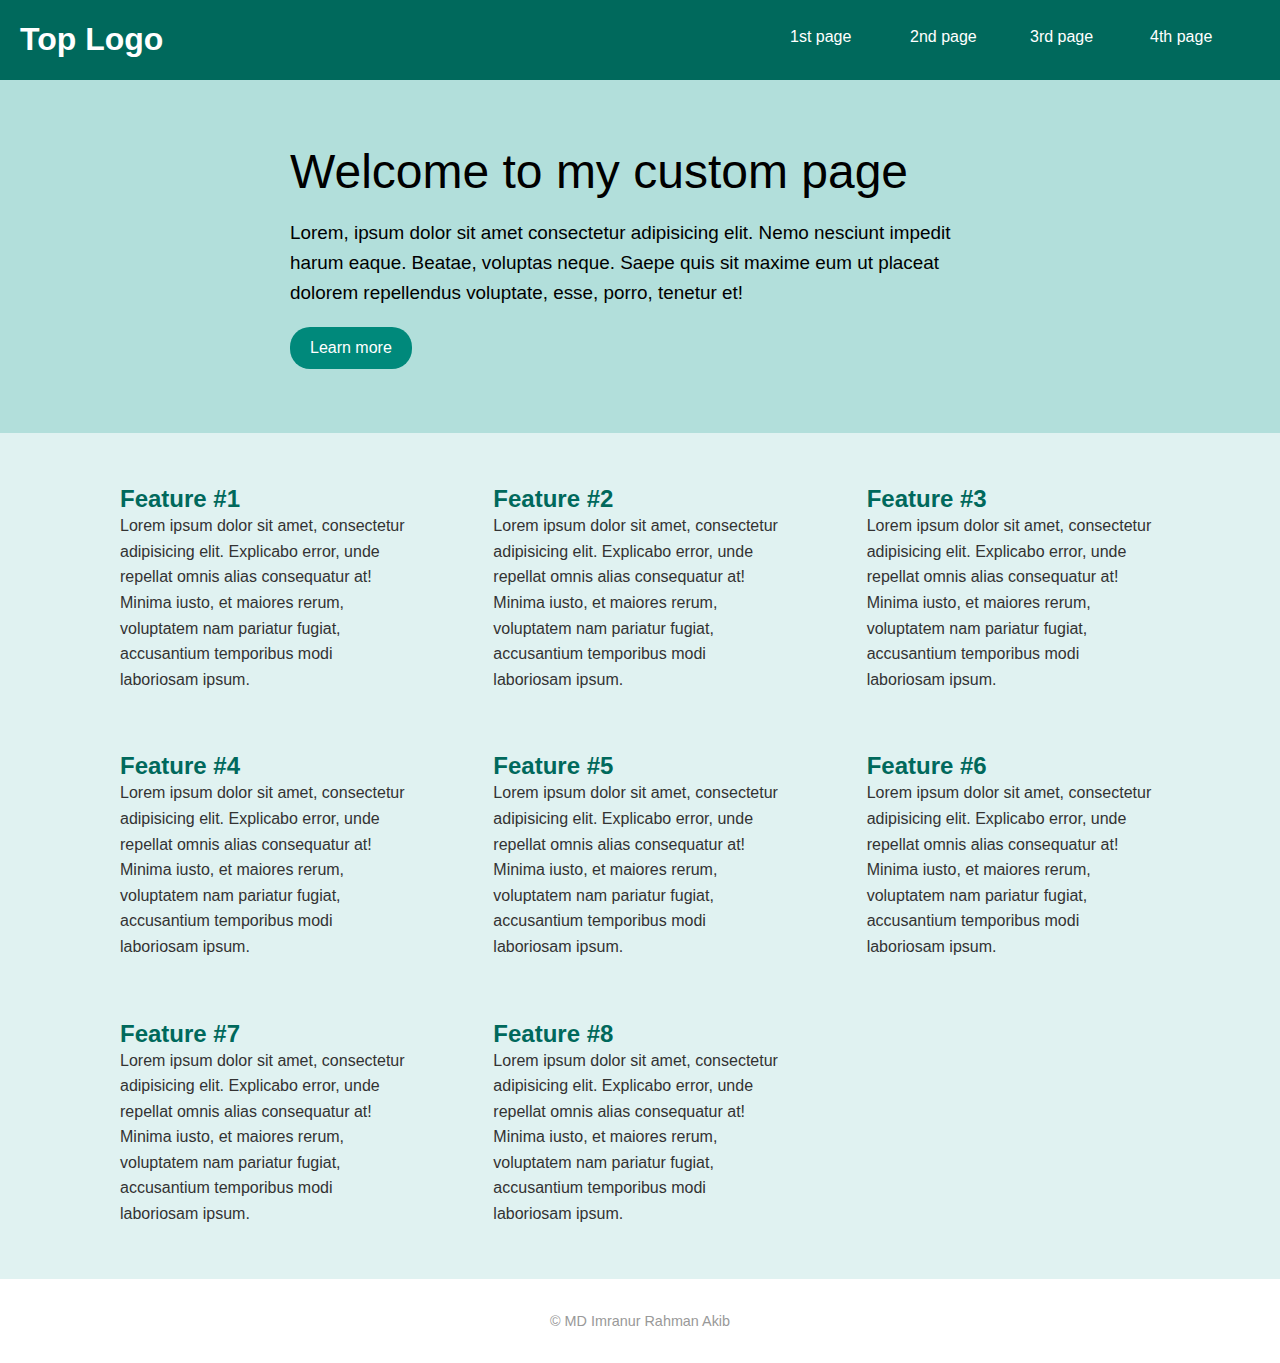
<file: index.html>
<html lang="en">

<head>
    <meta charset="UTF-8">
    <meta name="viewport" content="width=device-width, initial-scale=1.0">
    <title>Test Website</title>
    <link rel="stylesheet" href="index.css">
    <link rel="stylesheet" href="https://cdnjs.cloudflare.com/ajax/libs/animate.css/4.1.1/animate.min.css"/>
</head>

<body>

    <div class="toppage">
        <h1 class="animate__animated animate__bounceIn">Top Logo</h1>
        <ul class="toplinks">
            <li><a href="#">1st page</a></li>
            <li><a href="#">2nd page</a></li>
            <li><a href="#">3rd page</a></li>
            <li><a href="#">4th page</a></li>
        </ul>
    </div>
    <div class="section2">
        <div class="insection2">
            <h1 class="animate__animated animate__fadeInDown animate__delay-2s">Welcome to my custom page</h1>
            <p>Lorem, ipsum dolor sit amet consectetur adipisicing elit. Nemo nesciunt impedit harum eaque. Beatae,
                voluptas neque. Saepe quis sit maxime eum ut placeat dolorem repellendus voluptate, esse, porro, tenetur
                et!</p>
            <a href="about.html" class="btn">Learn more</a>
        </div>
    </div>

    <div class="feature">
        <div class="infeature">
            <div class="item">
                <h2>Feature #1</h2>
                <p>Lorem ipsum dolor sit amet, consectetur adipisicing elit. Explicabo error, unde repellat omnis alias
                    consequatur at! Minima iusto, et maiores rerum, voluptatem nam pariatur fugiat, accusantium
                    temporibus modi laboriosam ipsum.</p>
            </div>
            <div class="item">
                <h2>Feature #2</h2>
                <p>Lorem ipsum dolor sit amet, consectetur adipisicing elit. Explicabo error, unde repellat omnis alias
                    consequatur at! Minima iusto, et maiores rerum, voluptatem nam pariatur fugiat, accusantium
                    temporibus modi laboriosam ipsum.</p>
            </div>
            <div class="item">
                <h2>Feature #3</h2>
                <p>Lorem ipsum dolor sit amet, consectetur adipisicing elit. Explicabo error, unde repellat omnis alias
                    consequatur at! Minima iusto, et maiores rerum, voluptatem nam pariatur fugiat, accusantium
                    temporibus modi laboriosam ipsum.</p>
            </div>
            <div class="item">
                <h2>Feature #4</h2>
                <p>Lorem ipsum dolor sit amet, consectetur adipisicing elit. Explicabo error, unde repellat omnis alias
                    consequatur at! Minima iusto, et maiores rerum, voluptatem nam pariatur fugiat, accusantium
                    temporibus modi laboriosam ipsum.</p>
            </div>
            <div class="item">
                <h2>Feature #5</h2>
                <p>Lorem ipsum dolor sit amet, consectetur adipisicing elit. Explicabo error, unde repellat omnis alias
                    consequatur at! Minima iusto, et maiores rerum, voluptatem nam pariatur fugiat, accusantium
                    temporibus modi laboriosam ipsum.</p>
            </div>
            <div class="item">
                <h2>Feature #6</h2>
                <p>Lorem ipsum dolor sit amet, consectetur adipisicing elit. Explicabo error, unde repellat omnis alias
                    consequatur at! Minima iusto, et maiores rerum, voluptatem nam pariatur fugiat, accusantium
                    temporibus modi laboriosam ipsum.</p>
            </div>
            <div class="item">
                <h2>Feature #7</h2>
                <p>Lorem ipsum dolor sit amet, consectetur adipisicing elit. Explicabo error, unde repellat omnis alias
                    consequatur at! Minima iusto, et maiores rerum, voluptatem nam pariatur fugiat, accusantium
                    temporibus modi laboriosam ipsum.</p>
            </div>
            <div class="item">
                <h2>Feature #8</h2>
                <p>Lorem ipsum dolor sit amet, consectetur adipisicing elit. Explicabo error, unde repellat omnis alias
                    consequatur at! Minima iusto, et maiores rerum, voluptatem nam pariatur fugiat, accusantium
                    temporibus modi laboriosam ipsum.</p>
            </div>
        </div>
    </div>

    <div class="footer">
        <p>&copy; MD Imranur Rahman Akib</p>
    </div>
</body>

</html>
</file>
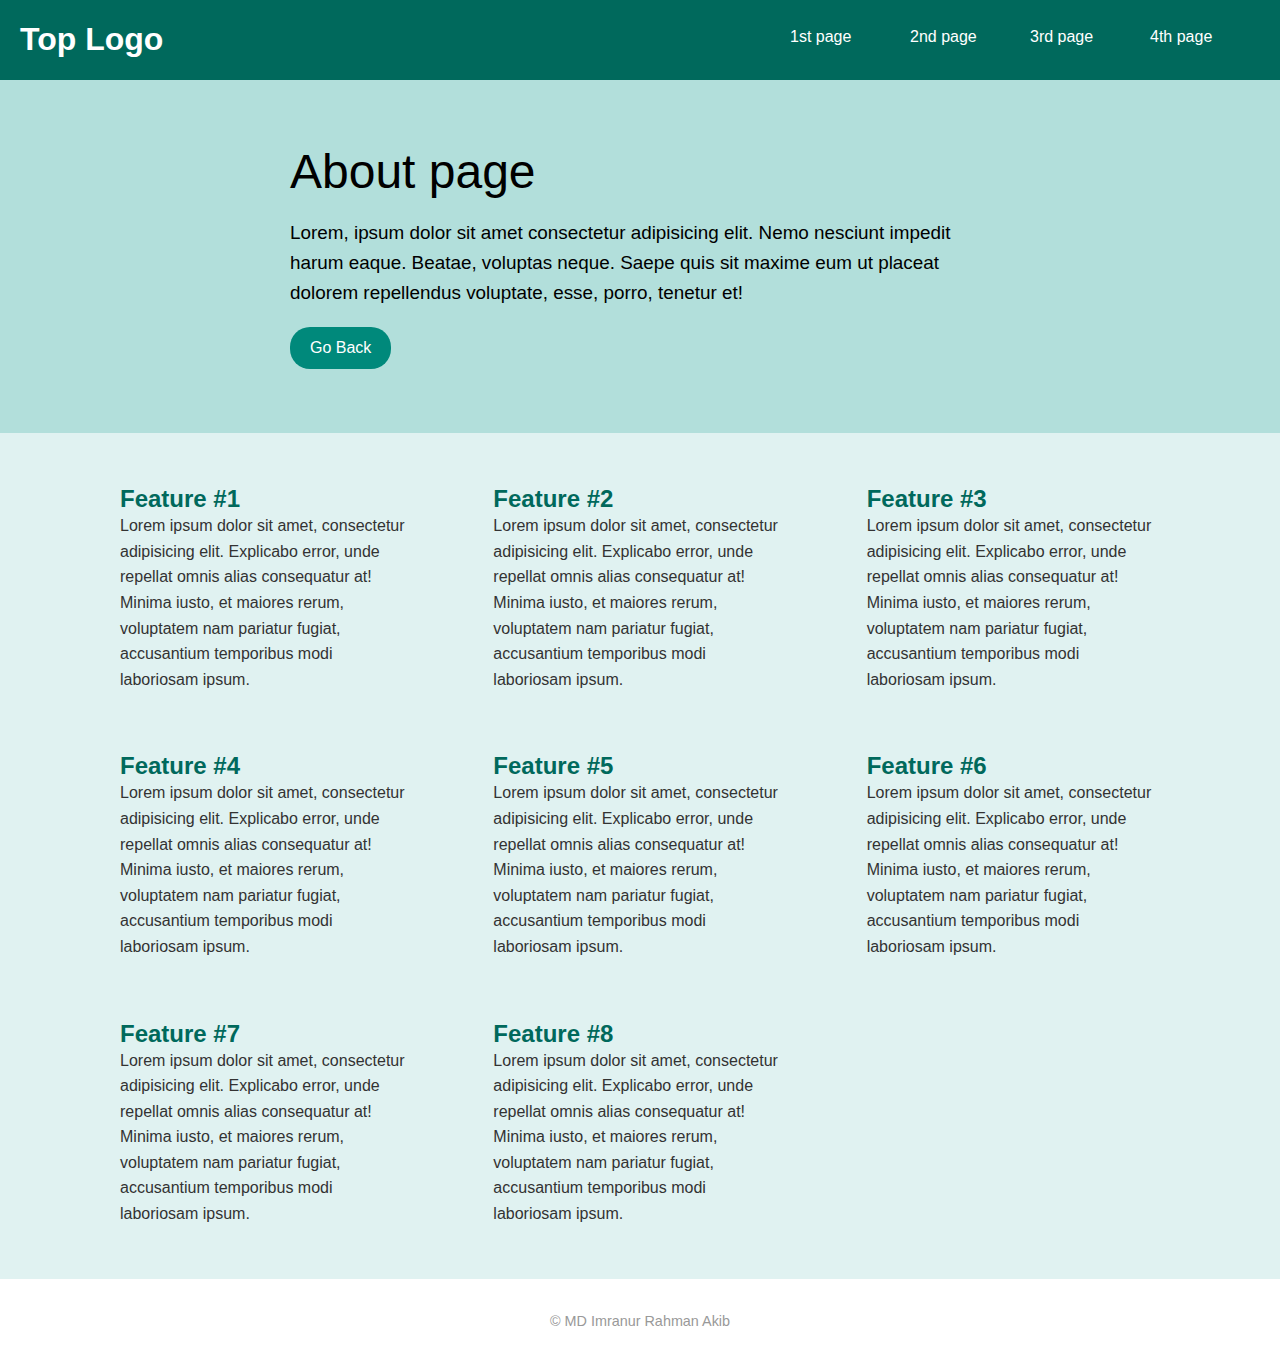
<file: about.html>
<html lang="en">

<head>
    <meta charset="UTF-8">
    <meta name="viewport" content="width=device-width, initial-scale=1.0">
    <title>Learning More</title>
    <link rel="stylesheet" href="index.css">
</head>

<body>

    <div class="toppage">
        <h1>Top Logo</h1>
        <ul class="toplinks">
            <li><a href="#">1st page</a></li>
            <li><a href="#">2nd page</a></li>
            <li><a href="#">3rd page</a></li>
            <li><a href="#">4th page</a></li>
        </ul>
    </div>

    <div class="section2">
        <div class="insection2">
            <h1>About page</h1>
            <p>Lorem, ipsum dolor sit amet consectetur adipisicing elit. Nemo nesciunt impedit harum eaque. Beatae,
                voluptas neque. Saepe quis sit maxime eum ut placeat dolorem repellendus voluptate, esse, porro, tenetur
                et!</p>
            <a href="index.html" class="btn">Go Back</a>
        </div>
    </div>

    <div class="feature">
        <div class="infeature">
            <div class="item">
                <h2>Feature #1</h2>
                <p>Lorem ipsum dolor sit amet, consectetur adipisicing elit. Explicabo error, unde repellat omnis alias
                    consequatur at! Minima iusto, et maiores rerum, voluptatem nam pariatur fugiat, accusantium
                    temporibus modi laboriosam ipsum.</p>
            </div>
            <div class="item">
                <h2>Feature #2</h2>
                <p>Lorem ipsum dolor sit amet, consectetur adipisicing elit. Explicabo error, unde repellat omnis alias
                    consequatur at! Minima iusto, et maiores rerum, voluptatem nam pariatur fugiat, accusantium
                    temporibus modi laboriosam ipsum.</p>
            </div>
            <div class="item">
                <h2>Feature #3</h2>
                <p>Lorem ipsum dolor sit amet, consectetur adipisicing elit. Explicabo error, unde repellat omnis alias
                    consequatur at! Minima iusto, et maiores rerum, voluptatem nam pariatur fugiat, accusantium
                    temporibus modi laboriosam ipsum.</p>
            </div>
            <div class="item">
                <h2>Feature #4</h2>
                <p>Lorem ipsum dolor sit amet, consectetur adipisicing elit. Explicabo error, unde repellat omnis alias
                    consequatur at! Minima iusto, et maiores rerum, voluptatem nam pariatur fugiat, accusantium
                    temporibus modi laboriosam ipsum.</p>
            </div>
            <div class="item">
                <h2>Feature #5</h2>
                <p>Lorem ipsum dolor sit amet, consectetur adipisicing elit. Explicabo error, unde repellat omnis alias
                    consequatur at! Minima iusto, et maiores rerum, voluptatem nam pariatur fugiat, accusantium
                    temporibus modi laboriosam ipsum.</p>
            </div>
            <div class="item">
                <h2>Feature #6</h2>
                <p>Lorem ipsum dolor sit amet, consectetur adipisicing elit. Explicabo error, unde repellat omnis alias
                    consequatur at! Minima iusto, et maiores rerum, voluptatem nam pariatur fugiat, accusantium
                    temporibus modi laboriosam ipsum.</p>
            </div>
            <div class="item">
                <h2>Feature #7</h2>
                <p>Lorem ipsum dolor sit amet, consectetur adipisicing elit. Explicabo error, unde repellat omnis alias
                    consequatur at! Minima iusto, et maiores rerum, voluptatem nam pariatur fugiat, accusantium
                    temporibus modi laboriosam ipsum.</p>
            </div>
            <div class="item">
                <h2>Feature #8</h2>
                <p>Lorem ipsum dolor sit amet, consectetur adipisicing elit. Explicabo error, unde repellat omnis alias
                    consequatur at! Minima iusto, et maiores rerum, voluptatem nam pariatur fugiat, accusantium
                    temporibus modi laboriosam ipsum.</p>
            </div>
        </div>
    </div>

    <div class="footer">
        <p>&copy; MD Imranur Rahman Akib</p>
    </div>
</body>

</html>
</file>
<file: index.css>
body {
    margin: 0;
    font-family: "Tilt Neon", sans-serif;
  }
  .toppage {
    background-color: #00695c;
    display: flex;
    justify-content: space-between;
    align-items: center;
    color: white;
    padding: 0 20px 0 20px;
  }
  .toplinks {
    display: flex;
    justify-content: space-between;
  
    list-style: none;
    margin: 10px;
  }
  .toppage ul a {
    color: white;
    background-color: none;
    text-decoration: none;
    margin: 0 20px 0 20px;
    transition: all 0.2s ease-out;
    display: block;
    width: 5rem;
    height: 1.5rem;
  }
  .toppage ul a:hover {
    font-size: 1.05rem;
    color: #b2dfdb;
  }
  .section2 {
    padding: 4rem 4rem;
    background-color: #b2dfdb;
  }
  .insection2 {
    max-width: 700px;
    margin: 0 auto;
  }
  .insection2 p {
    font-size: 1.18rem;
    line-height: 1.6;
  }
  .insection2 h1 {
    font-size: 3rem;
    font-weight: normal;
    margin: 0;
  }
  .btn {
    background-color: #00897b;
    padding: 12px 20px;
    text-decoration: none;
    color: white;
    border-radius: 20px;
    display: inline-block;
  }
  .feature {
    background-color: #e0f2f1;
    padding: 2rem 1rem;
  }
  .infeature {
    max-width: 1080px;
    margin: 0 auto;
    display: grid;
    grid-template-columns: repeat(auto-fit, minmax(250px, 1fr));
    grid-gap: 20px 40px;
  }
  .item {
    padding: 20px;
    transition: all 0.2s ease-out;
    border-radius: 20px;
    color: #00695c;
  }
  .item h2 {
    margin: 0px;
  }
  .item p {
    margin: 0px;
    line-height: 1.6;
    color: #333;
  }
  .item:hover {
    background-color: #b2dfdb;
  }
  .footer {
    text-align: center;
    padding: 20px 0;
    color: #999;
    font-size:.9rem;
  }
</file>
